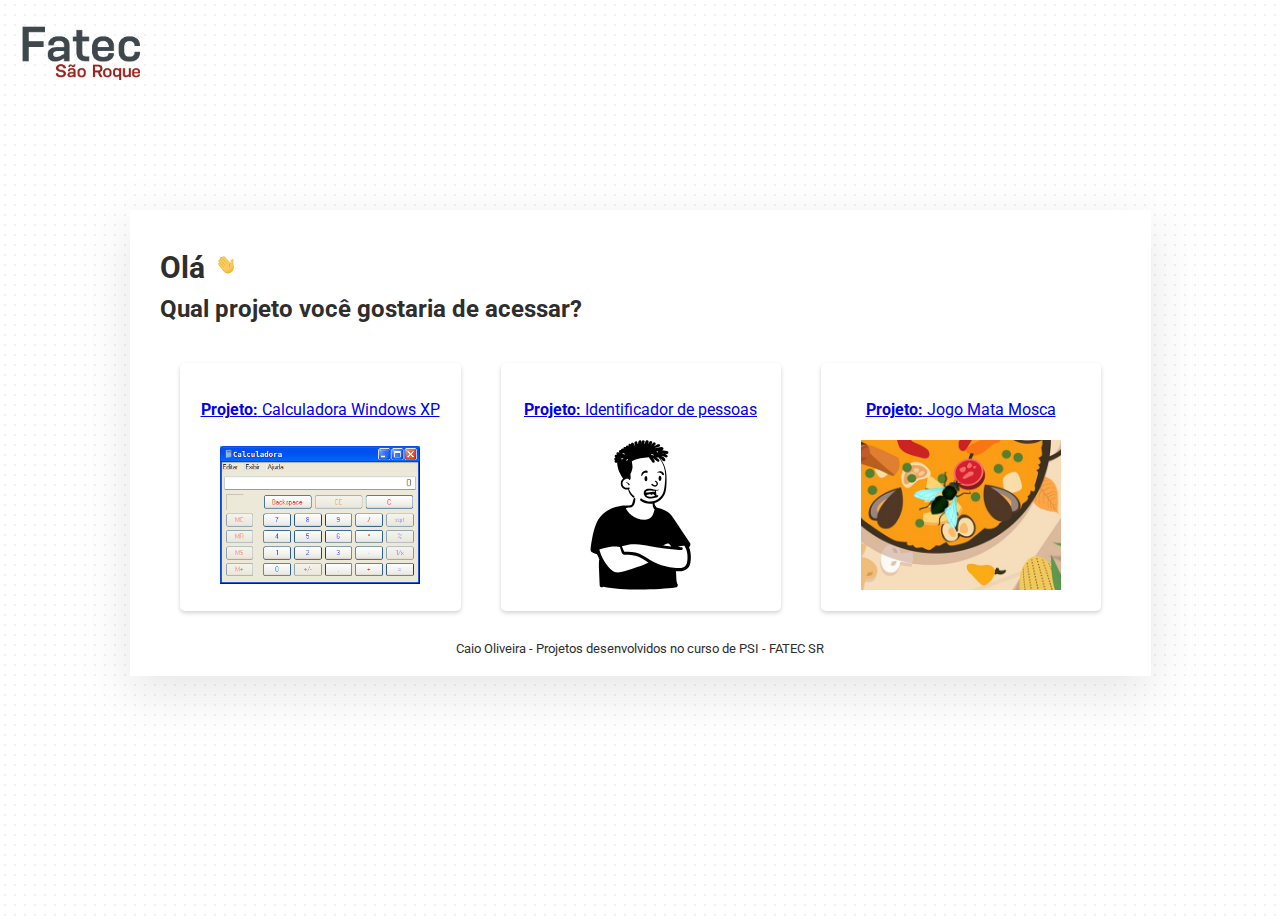
<file: index.html>
<!DOCTYPE html>
<html lang="en">
<head>
    <meta charset="UTF-8">
    <meta http-equiv="X-UA-Compatible" content="IE=edge">
    <meta name="viewport" content="width=device-width, initial-scale=1.0">
    <link rel="shortcut icon" href="./assets/images/favicon.png" type="image/png">
    <link href="https://fonts.googleapis.com/css2?family=Roboto:wght@400;700&display=swap" rel="stylesheet">
    <link rel="stylesheet" href="./assets/style.css">
    <title>Projetos - PSI Fatec SR</title>
</head>
<body>
    <main>
        <img src="./assets/images/logoFatec.png" width="120" class="logo-fatec" alt="Logo FATEC-SR">
        <section>
            <div class="intro">
                <div class="saudacao">
                    <h1>Olá</h1>
                    <img src="./assets/images/wave.gif" height="21">
                </div>
                <h2>Qual projeto você gostaria de acessar?</h2>
            </div>
            <nav>
                <ul>
                    <li>
                        <a href="./projects/calculadora-javascript/index.html">
                            <div class="card">
                                <p><b>Projeto:</b> Calculadora Windows XP</p>
                                <img src="./assets/images/calc-windows.png" width="200" height="150" alt="Imagem calculadora">
                            </div>
                        </a>
                    </li>
                    <li>
                        <a href="./projects/identificador-pessoa/index.html">
                            <div class="card">
                                <p><b>Projeto:</b> Identificador de pessoas</p>
                                <img src="./assets/images/identificador.svg" width="200" height="150" alt="Imagem calculadora">
                            </div>
                        </a>
                    </li>
                    <li>
                        <a href="./projects/jogo-mosca/index.html">
                            <div class="card">
                                <p><b>Projeto:</b> Jogo Mata Mosca</p>
                                <img src="./assets/images/mata-mosca.png" width="200" height="150" alt="Imagem calculadora" class="cover">
                            </div>
                        </a>
                    </li>
                </ul>
            </nav>
            <small>Caio Oliveira - Projetos desenvolvidos no curso de PSI - FATEC SR</small>
        </section>
    </main>
</body>
</html>
</file>
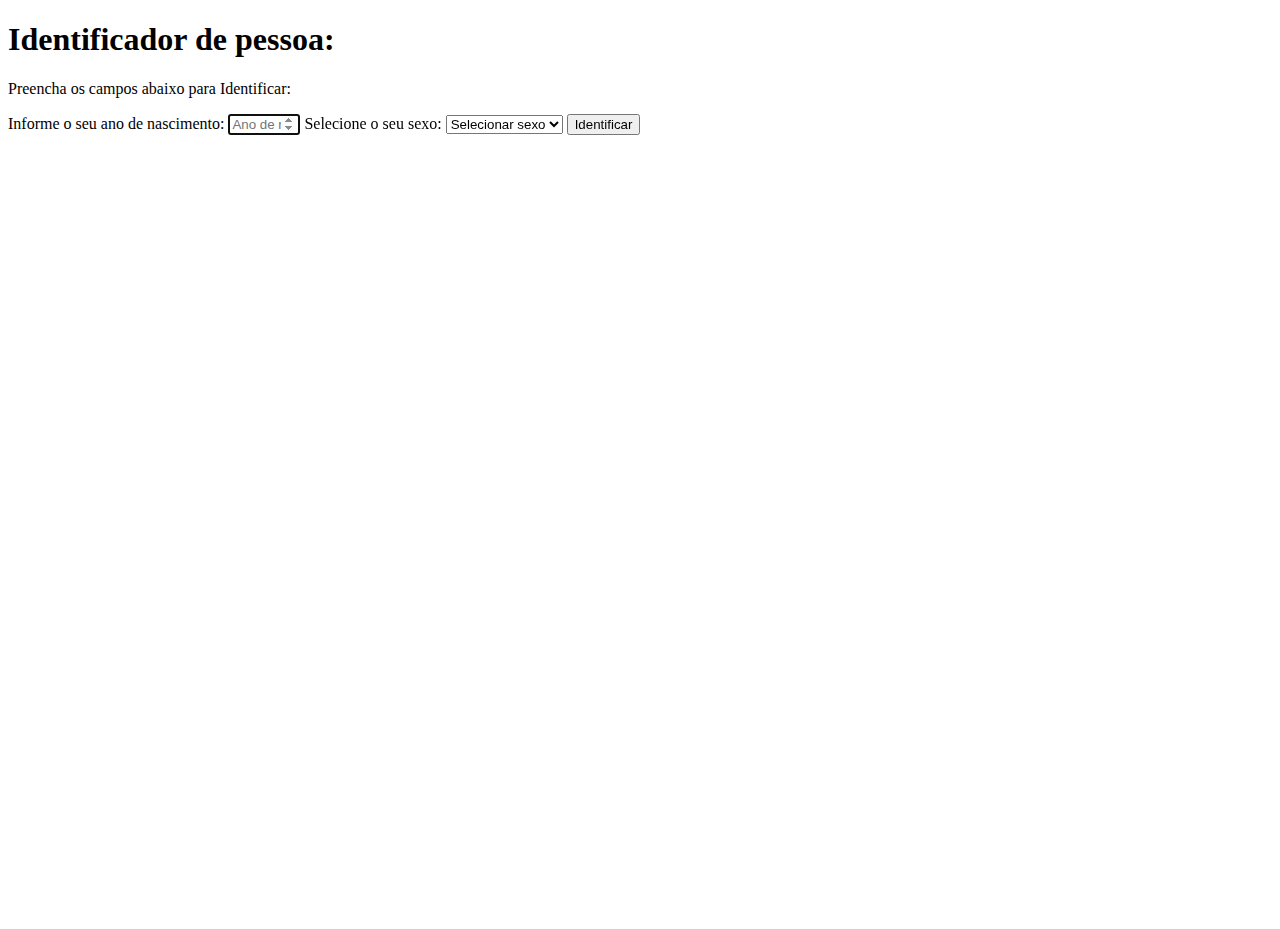
<file: identificador-pessoa/index.html>
<!DOCTYPE html>
<html lang="en">

<head>
    <meta charset="UTF-8">
    <meta http-equiv="X-UA-Compatible" content="IE=edge">
    <meta name="viewport" content="width=device-width, initial-scale=1.0">
    <link rel="shortcut icon" href="./assets/images/favicon.png" type="image/png">
    <link href="https://cdn.jsdelivr.net/npm/bootstrap@5.0.2/dist/css/bootstrap.min.css" rel="stylesheet"
        integrity="sha384-EVSTQN3/azprG1Anm3QDgpJLIm9Nao0Yz1ztcQTwFspd3yD65VohhpuuCOmLASjC" crossorigin="anonymous">
    <link rel="stylesheet" href="./assets/css/styles.css">
    <title>Identificador - Pessoa</title>
</head>

<body>
    <main class="container h-100 d-flex align-itens-center justify-content-center">
        <div>
            <h1 class="mt-3 mb-0">Identificador de pessoa:</h1>
            <p>Preencha os campos abaixo para Identificar:</p>
            <form action="#" class="shadow p-4 mt-4 border border-success">
                <label for="#input-ano-nascimento" class="mb-2">Informe o seu ano de nascimento:</label>
                <input type="number" id="input-ano-nascimento" min="1901" max="2020" autofocus class="form-control" placeholder="Ano de nascimento" required>

                <label for="#select-sexo" class="mb-2 mt-4">Selecione o seu sexo:</label>
                <select id="select-sexo" class="form-control" required>
                    <option value="">Selecionar sexo</option>
                    <option value="masculino">Masculino</option>
                    <option value="feminino">Feminino</option>
                </select>
                <button type="submit" class="btn btn-success mt-4 ms-auto d-block rounded-pill px-5 shadow">Identificar</button>
            </form>
            <div class="toast show w-100 mt-4 retorno fade" id="retorno">
                <div class="toast-header">
                    <p class="me-auto mb-0">
                        Perfil:
                        <strong class="masculino text-danger d-inline">Masculino</strong>
                        <strong class="feminino text-warning d-inline">Feminino</strong>
                    </p>
                    <p class="mb-0">
                        <small id="horario-identificacao" class="d-inline"></small>
                        <small class="d-inline">hrs</small>
                    </p>
                    <button type="button" class="btn-close" id="botao_fechar"></button>
                </div>
                <div class="toast-body">
                    <div class="d-flex justify-content-center">
                        <img src="./assets/images/menino-adolescente.svg" class="rounded me-2 masculino jovem"
                            alt="Menino adolescente">
                        <img src="./assets/images/homem.svg" class="rounded me-2 masculino adulto" alt="Rapaz">
                        <img src="./assets/images/idoso.svg" class="rounded me-2 masculino idoso" alt="Idoso">
                        <img src="./assets/images/menina-adolescente.svg" class="rounded me-2 feminino jovem"
                            alt="Menina adolescente">
                        <img src="./assets/images/mulher.svg" class="rounded me-2 feminino adulto" alt="Rapaz">
                        <img src="./assets/images/idosa.svg" class="rounded me-2 feminino idoso" alt="Idosa">
                    </div>
                    <h4 class="mt-3 text-center">
                        Você é <b class="sexo">um homem</b> e tem <b class="idade">23</b> anos
                    </h4>
                </div>
            </div>
        </div>
    </main>
    <div class="position-fixed top-0 end-0 p-3">
        <div class="toast align-items-center text-white bg-danger border-0 alerta fade" id="alerta">
            <div class="d-flex">
                <div class="toast-body">
                    <p class="erro_idade mb-0">
                        Informe um ano de nascimento válido
                    </p>
                    <p class="erro_sexo mb-0">
                        Selecione o campo de sexo
                    </p>
                </div>
            </div>
        </div>
    </div>
    <script src="./assets/js/scripts.js"></script>
</body>

</html>
</file>
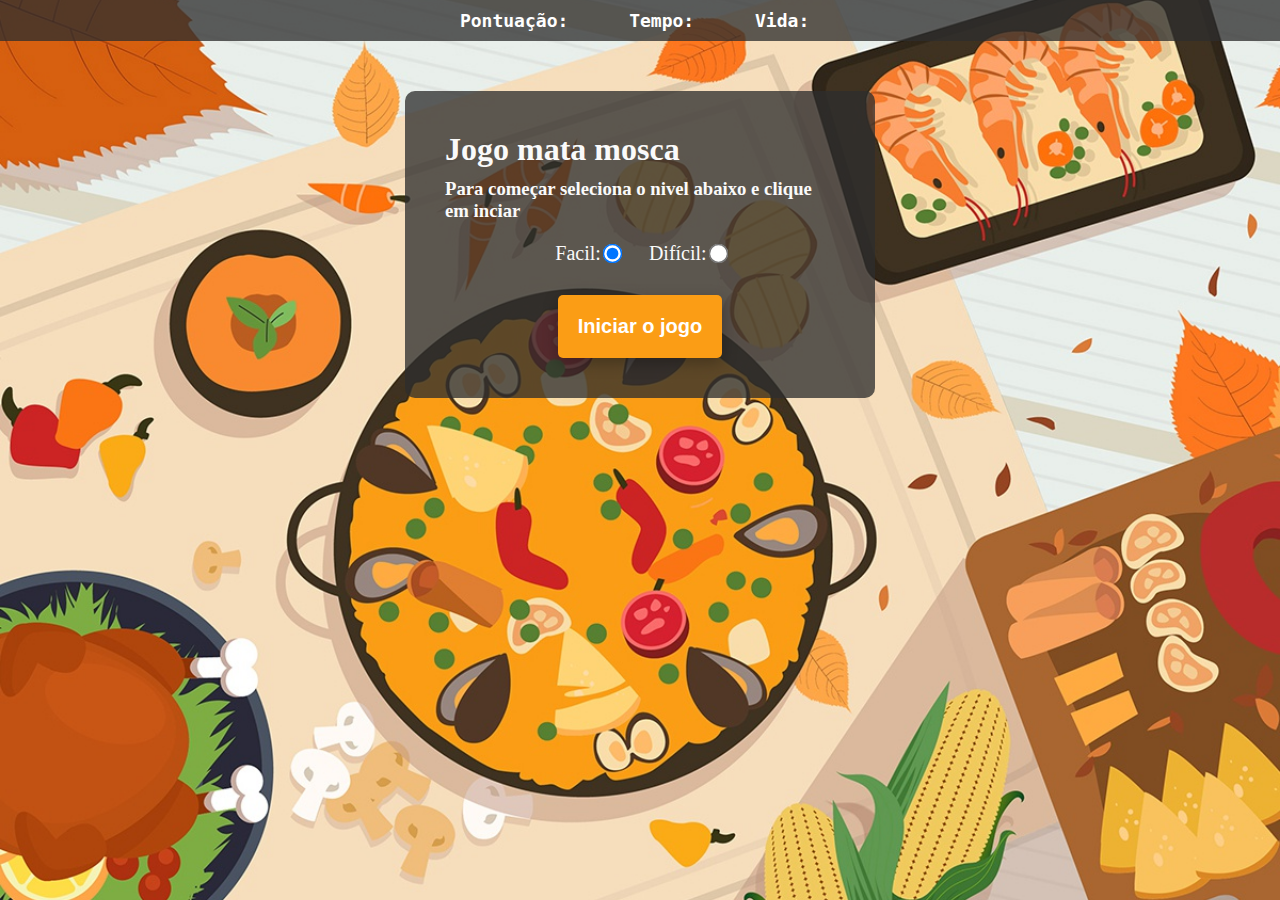
<file: jogo-mosca/index.html>
<!DOCTYPE html>
<html lang="pt-br">

<head>
  <meta charset="UTF-8">
  <meta http-equiv="X-UA-Compatible" content="IE=edge">
  <meta name="viewport" content="width=device-width, initial-scale=1.0">
  <link rel="stylesheet" href="./style.css">
  <link rel="shortcut icon" href="./images/favicon.png" type="image/png">
  <title>Jogo - Mata Mosca</title>
</head>

<body>
  <div class="modal">
    <div>
      <h2>Parabéns!!<br>🎉 Você marcou <span class="pontuacao">0</span> pontos 🎉</h2>
      <button type="button" class="btn-reiniciar">Reiniciar</button>
    </div>
  </div>
  <div class="status">
    <div>
      <p>Pontuação:</p>
      <p class="pontuacao"></p>
    </div>
    <div>
      <p>Tempo:</p>
      <p class="tempo"></p>
    </div>
    <div>
      <p>Vida:</p>
      <p class="vida"></p>
    </div>
  </div>

  <div class="painel">
    <h1>Jogo mata mosca</h1>
    <h3>Para começar seleciona o nivel abaixo e clique em inciar</h3>
    <div class="niveis">
      <label for="nivel-facil">
        Facil:
        <input type="radio" checked id="nivel-facil" name="nivel" value="facil">
      </label>
      <label for="nivel-dificil">
        Difícil:
        <input type="radio" id="nivel-dificil" name="nivel" value="dificil">
      </label>
    </div>
    <button class="btn-iniciar">Iniciar o jogo</button>
  </div>

  <script src="./script.js"></script>
</body>

</html>
</file>
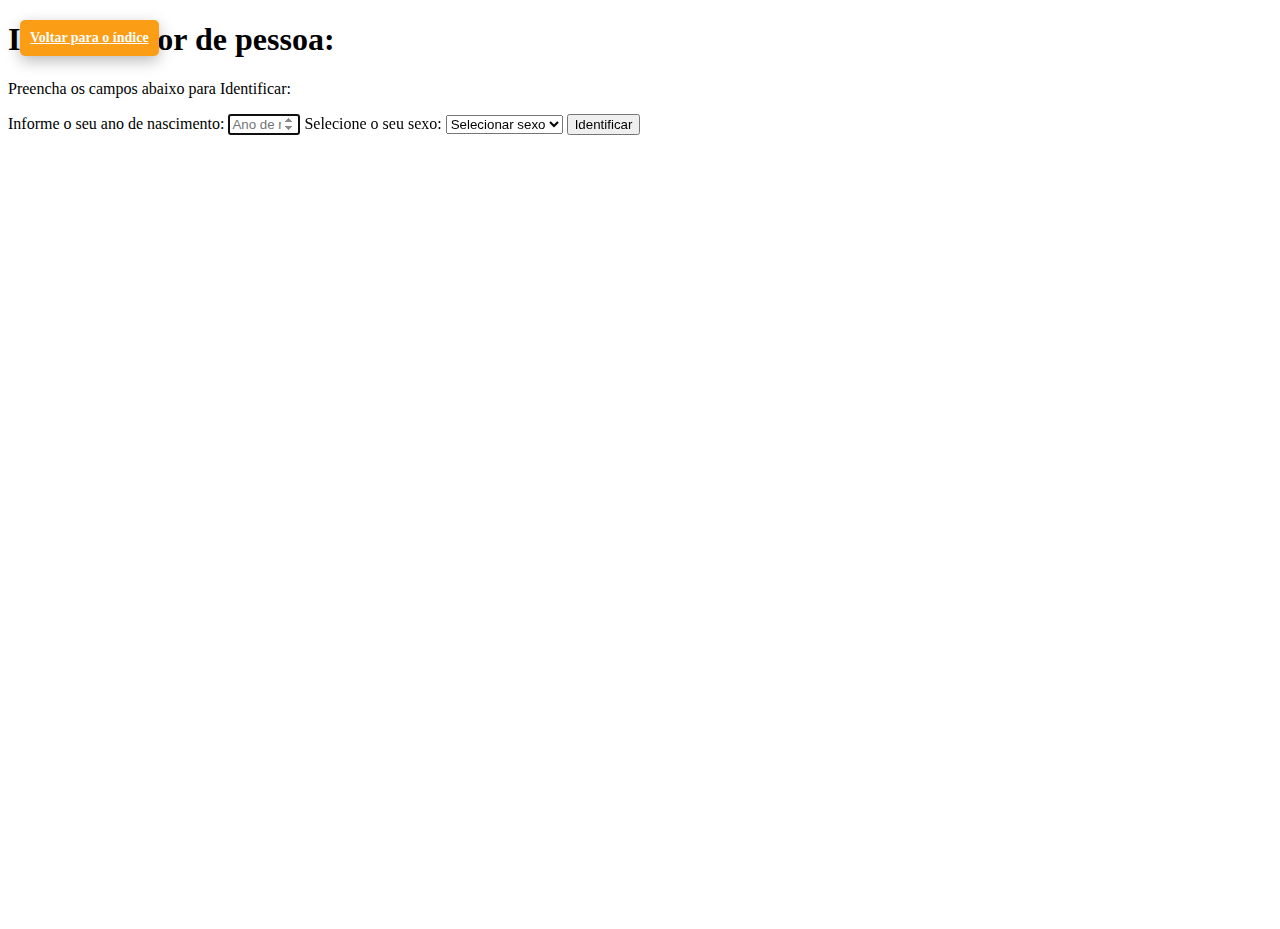
<file: projects/identificador-pessoa/index.html>
<!DOCTYPE html>
<html lang="en">

<head>
    <meta charset="UTF-8">
    <meta http-equiv="X-UA-Compatible" content="IE=edge">
    <meta name="viewport" content="width=device-width, initial-scale=1.0">
    <link rel="shortcut icon" href="./assets/images/favicon.png" type="image/png">
    <link href="https://cdn.jsdelivr.net/npm/bootstrap@5.0.2/dist/css/bootstrap.min.css" rel="stylesheet"
        integrity="sha384-EVSTQN3/azprG1Anm3QDgpJLIm9Nao0Yz1ztcQTwFspd3yD65VohhpuuCOmLASjC" crossorigin="anonymous">
    <link rel="stylesheet" href="./assets/css/styles.css">
    <title>Identificador - Pessoa</title>
</head>

<body>
    <main class="container h-100 d-flex align-itens-center justify-content-center">
        <a href="../../index.html" class="link-index">Voltar para o índice</a>
        <div>
            <h1 class="mt-3 mb-0">Identificador de pessoa:</h1>
            <p>Preencha os campos abaixo para Identificar:</p>
            <form action="#" class="shadow p-4 mt-4 border border-success">
                <label for="#input-ano-nascimento" class="mb-2">Informe o seu ano de nascimento:</label>
                <input type="number" id="input-ano-nascimento" min="1901" max="2020" autofocus class="form-control" placeholder="Ano de nascimento" required>

                <label for="#select-sexo" class="mb-2 mt-4">Selecione o seu sexo:</label>
                <select id="select-sexo" class="form-control" required>
                    <option value="">Selecionar sexo</option>
                    <option value="masculino">Masculino</option>
                    <option value="feminino">Feminino</option>
                </select>
                <button type="submit" class="btn btn-success mt-4 ms-auto d-block rounded-pill px-5 shadow">Identificar</button>
            </form>
            <div class="toast show w-100 mt-4 retorno fade" id="retorno">
                <div class="toast-header">
                    <p class="me-auto mb-0">
                        Perfil:
                        <strong class="masculino text-danger d-inline">Masculino</strong>
                        <strong class="feminino text-warning d-inline">Feminino</strong>
                    </p>
                    <p class="mb-0">
                        <small id="horario-identificacao" class="d-inline"></small>
                        <small class="d-inline">hrs</small>
                    </p>
                    <button type="button" class="btn-close" id="botao_fechar"></button>
                </div>
                <div class="toast-body">
                    <div class="d-flex justify-content-center">
                        <img src="./assets/images/menino-adolescente.svg" class="rounded me-2 masculino jovem"
                            alt="Menino adolescente">
                        <img src="./assets/images/homem.svg" class="rounded me-2 masculino adulto" alt="Rapaz">
                        <img src="./assets/images/idoso.svg" class="rounded me-2 masculino idoso" alt="Idoso">
                        <img src="./assets/images/menina-adolescente.svg" class="rounded me-2 feminino jovem"
                            alt="Menina adolescente">
                        <img src="./assets/images/mulher.svg" class="rounded me-2 feminino adulto" alt="Rapaz">
                        <img src="./assets/images/idosa.svg" class="rounded me-2 feminino idoso" alt="Idosa">
                    </div>
                    <h4 class="mt-3 text-center">
                        Você é <b class="sexo">um homem</b> e tem <b class="idade">23</b> anos
                    </h4>
                </div>
            </div>
        </div>
    </main>
    <div class="position-fixed top-0 end-0 p-3">
        <div class="toast align-items-center text-white bg-danger border-0 alerta fade" id="alerta">
            <div class="d-flex">
                <div class="toast-body">
                    <p class="erro_idade mb-0">
                        Informe um ano de nascimento válido
                    </p>
                    <p class="erro_sexo mb-0">
                        Selecione o campo de sexo
                    </p>
                </div>
            </div>
        </div>
    </div>
    <script src="./assets/js/scripts.js"></script>
</body>

</html>
</file>
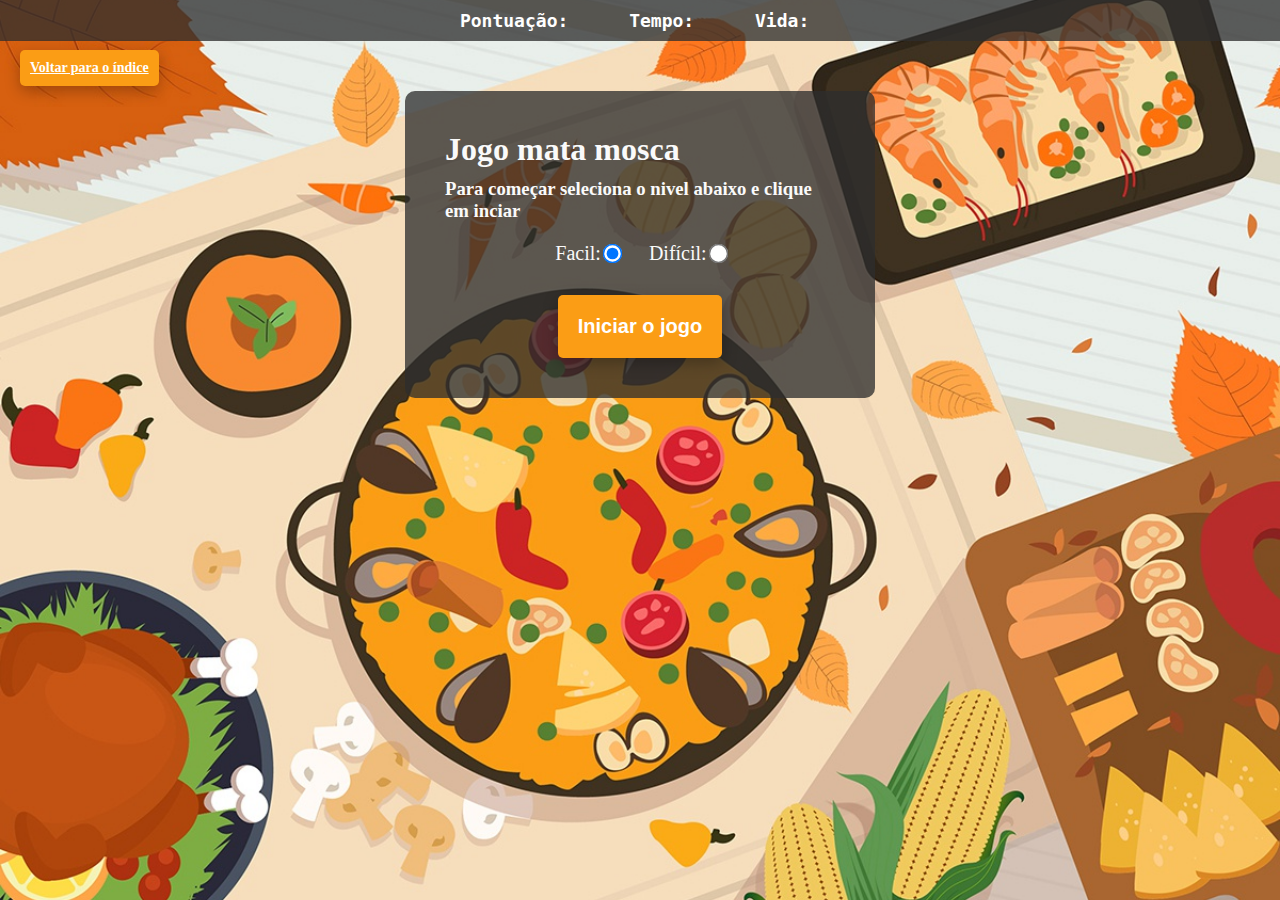
<file: projects/jogo-mosca/index.html>
<!DOCTYPE html>
<html lang="pt-br">

<head>
  <meta charset="UTF-8">
  <meta http-equiv="X-UA-Compatible" content="IE=edge">
  <meta name="viewport" content="width=device-width, initial-scale=1.0">
  <link href="https://fonts.googleapis.com/css2?family=Roboto:wght@400;700&display=swap" rel="stylesheet">
  <link rel="stylesheet" href="./assets/style.css">
  <link rel="shortcut icon" href="./assets/images/favicon.png" type="image/png">
  <title>Jogo - Mata Mosca</title>
</head>

<body>
  <a href="../../index.html" class="link-index">Voltar para o índice</a>
  <div class="modal">
    <div>
      <h2>Parabéns!!<br>🎉 Você marcou <span class="pontuacao">0</span> pontos 🎉</h2>
      <button type="button" class="btn-reiniciar">Reiniciar</button>
    </div>
  </div>
  <div class="status">
    <div>
      <p>Pontuação:</p>
      <p class="pontuacao"></p>
    </div>
    <div>
      <p>Tempo:</p>
      <p class="tempo"></p>
    </div>
    <div>
      <p>Vida:</p>
      <p class="vida"></p>
    </div>
  </div>

  <div class="painel">
    <h1>Jogo mata mosca</h1>
    <h3>Para começar seleciona o nivel abaixo e clique em inciar</h3>
    <div class="niveis">
      <label for="nivel-facil">
        Facil:
        <input type="radio" checked id="nivel-facil" name="nivel" value="facil">
      </label>
      <label for="nivel-dificil">
        Difícil:
        <input type="radio" id="nivel-dificil" name="nivel" value="dificil">
      </label>
    </div>
    <button class="btn-iniciar">Iniciar o jogo</button>
  </div>

  <script src="./assets/script.js"></script>
</body>

</html>
</file>
<file: assets/style.css>
* {
    box-sizing: border-box;
}
html {
    color: #f0f0f0;
}
body {
    font-family: 'Roboto', sans-serif;
    padding: 0px 5px;
    background: radial-gradient(currentColor 1px, transparent 1px);
    background-size: calc(10 * 1px) calc(10 * 1px);
}
main {
    color: #2e2e2e;
    min-height: 100vh;
    display: flex;
    align-items: center;
    justify-content: center;
    flex-direction: column;
    padding-bottom: 130px;
    padding-top: 100px;
}
.logo-fatec {
    position: absolute;
    top: 10px;
    left: 20px;
}
section {
    background: #fff;
    padding: 20px 30px;
    box-shadow: 0 1rem 3rem rgb(117 117 117 / 18%);
}
h1 {
    font-size: 30px;
}
h1, h2 {
    margin-bottom: 10px;
}
h2, h3 {
    margin-top: 0;
}
.intro .saudacao {
    display: flex;
    align-items: center;
    gap: 10px;
}
nav {
    margin-top: 30px;
}
ul {
    list-style: none;
    margin: 0;
    padding: 0;
    display: flex;
    flex-wrap: wrap;
}
img {
    object-fit: contain;
    margin-top: 5px;
}
.card {
    min-width: 280px;
    box-shadow: 0 .125rem .25rem rgba(0, 0, 0, 0.178);
    border-radius: 5px;
    background: #fff;
    padding: 20px;
    margin: 10px 20px;
    display: flex;
    align-items: center;
    justify-content: center;
    flex-direction: column;
    border: 1px solid transparent;
    transition: all 200ms ease;
}
.card:hover {
    border-color: #397795;
}
small {
    display: block;
    margin-top: 20px;
    text-align: center;
}
.cover {
    object-fit: cover;
}

@media screen and (max-width: 768px) {
    .logo-fatec {
        left: 50%;
        transform: translateX(-50%);
    }
}
@media screen and (max-width: 992px) {
    ul li {
        width: 100%;
    }
}
</file>
<file: identificador-pessoa/assets/css/styles.css>
body {
    height: 100vh;
}

.retorno:not(.masculino, .feminino) {
    display: none;
}

.retorno.masculino .feminino {
    display: none !important;
}
.retorno.feminino .masculino {
    display: none !important;
}
.retorno img {
    display: none;
}
.retorno.jovem .jovem {
    display: block;
}
.retorno.adulto .adulto {
    display: block;
}
.retorno.idoso .idoso {
    display: block;
}

.alerta p {
    display: none;
}
.alerta.erro_idade p.erro_idade {
    display: block;
}
.alerta.erro_sexo p.erro_sexo {
    display: block;
}
</file>
<file: jogo-mosca/style.css>
* {
  margin: 0;
  padding: 0;
}

body.jogo-iniciado {
  cursor: url(./images/mata-mosca.png), default;
  overflow: hidden;
}
.modal {
  display: none;
}
body.jogo-finalizado .modal {
  display: flex;
}
.modal {
  width: 100vw;
  height: 100vh;
  background: #2e2e2eed;
  align-items: center;
  flex-direction: column;
  justify-content: center;
  backdrop-filter: blur(5px);
  position: absolute;
  top: 0;
  left: 0;
  z-index: 10;
}
.modal h2 {
  margin-bottom: 80px;
  color: #fff;
  font-weight: bold;
  text-align: center;
}

body {
  width: 100vw;
  min-height: 100vh;
  background: #ddd;
  background: url(./images/cenario.jpg) no-repeat;
  background-size: cover;
  background-position-y: center;
}
.painel {
  background: #2e2e2ec4;
  border-radius: 10px;
  padding: 40px;
  display: flex;
  margin: auto auto;
  max-width: 390px;
  flex-direction: column;
  color: #fafafa;
  margin-top: 50px;
}
h1 {
  margin-bottom: 10px;
}
h3 {
  margin-bottom: 20px;
}
button {
  display: block;
  padding: 20px;
  border-radius: 5px;
  background: #fb9d15;
  outline: none;
  border: none;
  color: #fff;
  font-size: 20px;
  font-weight: bold;
  max-width: 250px;
  margin: auto;
  box-shadow: 0 5px 15px #00000045;
  cursor: pointer;
}
button:hover {
  background: #d67f04;
}
.niveis {
  display: flex;
  justify-content: center;
  gap: 30px;
  margin-bottom: 30px;
  font-size: 20px;
}
input[type="radio"] {
  transform: scale(1.5);
}
img {
  position: absolute;
  user-select: none;
  object-fit: contain;
  animation: rotacionar infinite alternate 800ms ease-out;
}

.status {
  font-size: 18px;
  font-weight: bold;
  padding: 10px;
  font-family: monospace;
  display: flex;
  background: #2e2e2ec4;
  justify-content: center;
  color: #fff;
  padding: 10px 0;
  gap: 50px;
}
.status p {
  display: inline-block;
}

@keyframes rotacionar {
  from {
    transform: rotateZ(360deg);   
  }
}
</file>
<file: projects/identificador-pessoa/assets/css/styles.css>
.link-index {
    display: block;
    padding: 10px;
    border-radius: 5px;
    background: #fb9d15;
    outline: none;
    border: none;
    color: #fff;
    font-size: 14px;
    font-weight: bold;
    max-width: 250px;
    box-shadow: 0 5px 15px #00000045;
    cursor: pointer;
    position: absolute;
    left: 20px;
    top: 20px;
}
.link-index:hover {
    color: #fff;
}

body {
    height: 100vh;
}

.retorno:not(.masculino, .feminino) {
    display: none;
}

.retorno.masculino .feminino {
    display: none !important;
}
.retorno.feminino .masculino {
    display: none !important;
}
.retorno img {
    display: none;
}
.retorno.jovem .jovem {
    display: block;
}
.retorno.adulto .adulto {
    display: block;
}
.retorno.idoso .idoso {
    display: block;
}

.alerta p {
    display: none;
}
.alerta.erro_idade p.erro_idade {
    display: block;
}
.alerta.erro_sexo p.erro_sexo {
    display: block;
}
</file>
<file: projects/jogo-mosca/assets/style.css>
.link-index {
  display: block;
  padding: 10px;
  border-radius: 5px;
  background: #fb9d15;
  outline: none;
  border: none;
  color: #fff;
  font-size: 14px;
  font-weight: bold;
  max-width: 250px;
  box-shadow: 0 5px 15px #00000045;
  cursor: pointer;
  position: absolute;
  left: 20px;
  top: 50px;
}

* {
  margin: 0;
  padding: 0;
}

body.jogo-iniciado {
  cursor: url(./images/mata-mosca.png), default;
  font-family: 'Roboto', sans-serif;
  overflow: hidden;
}
.modal {
  display: none;
}
body.jogo-finalizado .modal {
  display: flex;
}
.modal {
  width: 100vw;
  height: 100vh;
  background: #2e2e2eed;
  align-items: center;
  flex-direction: column;
  justify-content: center;
  backdrop-filter: blur(5px);
  position: absolute;
  top: 0;
  left: 0;
  z-index: 10;
}
.modal h2 {
  margin-bottom: 80px;
  color: #fff;
  font-weight: bold;
  text-align: center;
}

body {
  width: 100vw;
  min-height: 100vh;
  background: #ddd;
  background: url(./images/cenario.jpg) no-repeat;
  background-size: cover;
  background-position-y: center;
}
.painel {
  background: #2e2e2ec4;
  border-radius: 10px;
  padding: 40px;
  display: flex;
  margin: auto auto;
  max-width: 390px;
  flex-direction: column;
  color: #fafafa;
  margin-top: 50px;
}
h1 {
  margin-bottom: 10px;
}
h3 {
  margin-bottom: 20px;
}
button {
  display: block;
  padding: 20px;
  border-radius: 5px;
  background: #fb9d15;
  outline: none;
  border: none;
  color: #fff;
  font-size: 20px;
  font-weight: bold;
  max-width: 250px;
  margin: auto;
  box-shadow: 0 5px 15px #00000045;
  cursor: pointer;
}
button:hover {
  background: #d67f04;
}
.niveis {
  display: flex;
  justify-content: center;
  gap: 30px;
  margin-bottom: 30px;
  font-size: 20px;
}
input[type="radio"] {
  transform: scale(1.5);
}
img {
  position: absolute;
  user-select: none;
  object-fit: contain;
  animation: rotacionar infinite alternate 800ms ease-out;
}

.status {
  font-size: 18px;
  font-weight: bold;
  padding: 10px;
  font-family: monospace;
  display: flex;
  background: #2e2e2ec4;
  justify-content: center;
  color: #fff;
  padding: 10px 0;
  gap: 50px;
}
.status p {
  display: inline-block;
}

@keyframes rotacionar {
  from {
    transform: rotateZ(360deg);   
  }
}
</file>
